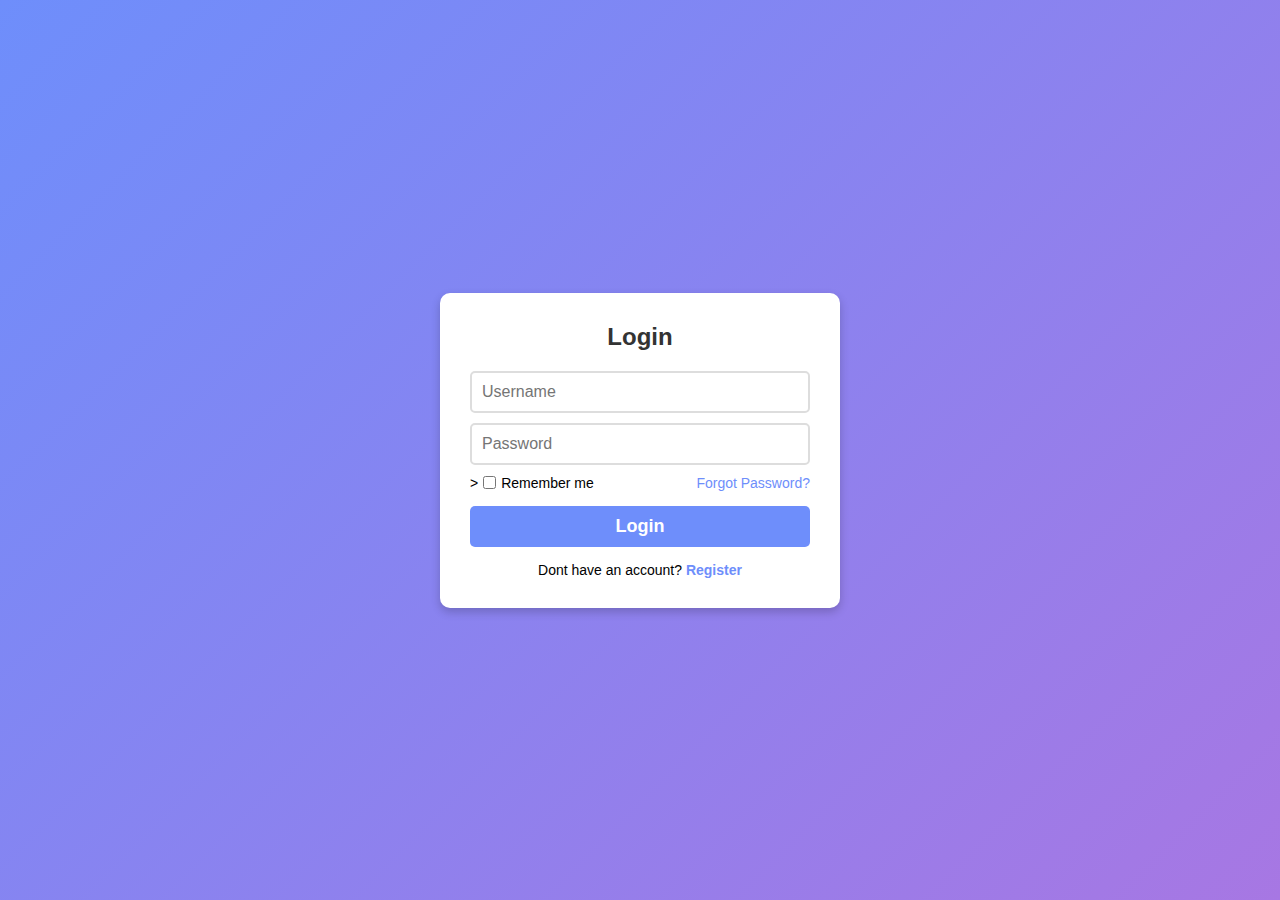
<file: index.html>
<!DOCTYPE html>
<html lang="en">
    <head>
        <meta charset="UTF-8">
        <meta name="viewport" content="width=device-width, initial-scale=1.0">
        <title> login form</title>
        <link rel="stylesheet" href="style.css">  


    </head>

    <body>

        <section class="wrapper">
            <form action="">
                <h1>Login</h1>
                <section class="input-box">
                    <input type="text" placeholder="Username" required>
                </section>
                <section class="input-box">
                    <input type="password" placeholder="Password" required>
                </section>
                <section class="remember-forgot">
                    <label>><input type="checkbox"> Remember me</label>
                    <a href="#">Forgot Password?</a>
                </section>
                <section>
                    <button type ="submit" class ="btn">Login</button>
                </section>
                <section class="register-link">
                    <p>Dont have an account? <a href="#">Register</a> </p>
                </section>
            </form>
    </section>

    </body>


</html>
</file>
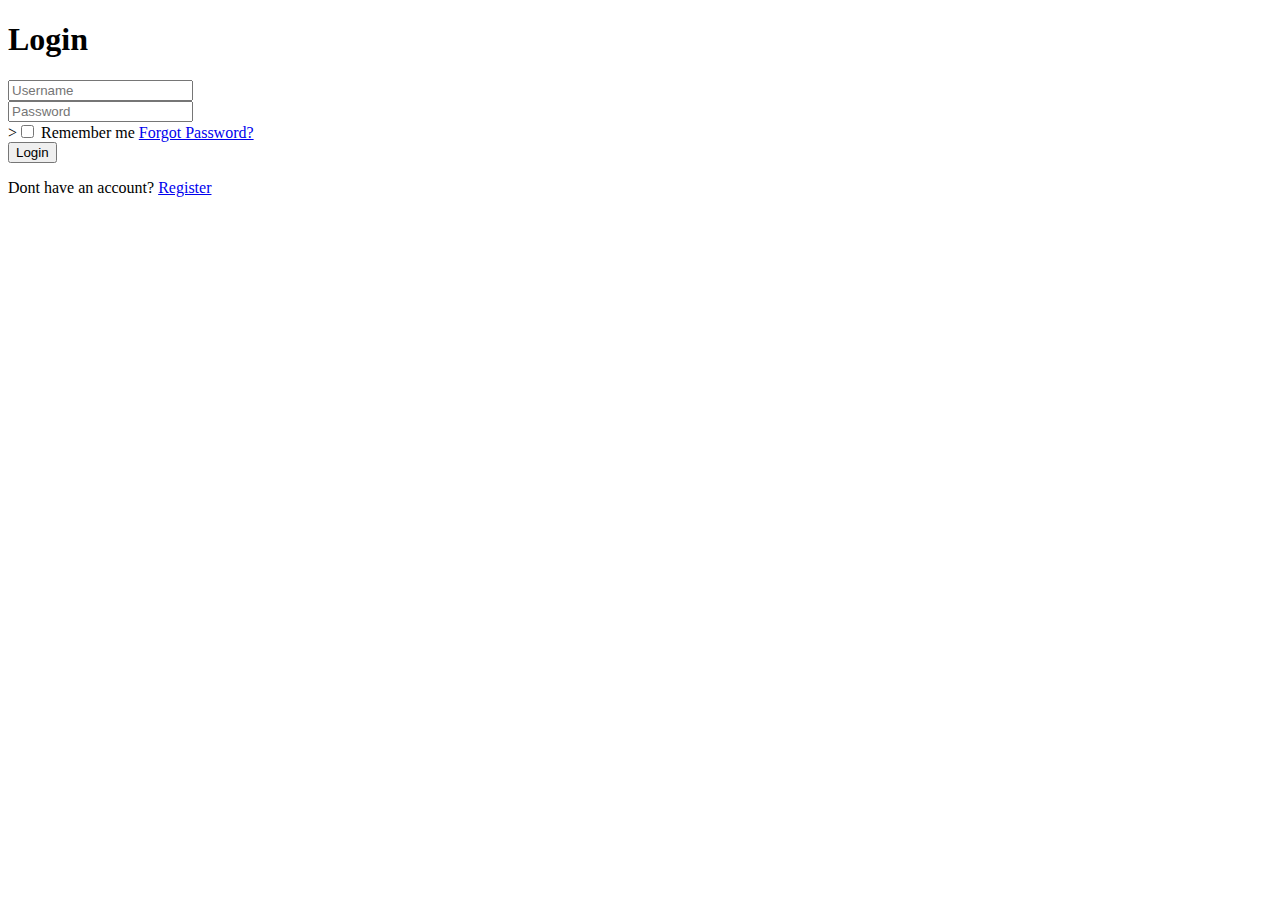
<file: login.html>
<!DOCTYPE html>
<html lang="en">
    <head>
        <meta charset="UTF-8">
        <meta name="viewport" content="width=device-width, initial-scale=1.0">
        <title> login form</title>
        <link rel "stylesheet" href="style.css"> 


    </head>

    <body>

        <section class="wrapper">
            <form action="">
                <h1>Login</h1>
                <section class="input-box">
                    <input type="text" placeholder="Username" required>
                </section>
                <section class="input-box">
                    <input type="password" placeholder="Password" required>
                </section>
                <section class="remember-forgot">
                    <label>><input type="checkbox"> Remember me</label>
                    <a href="#">Forgot Password?</a>
                </section>
                <section>
                    <button type ="submit" class ="btn">Login</button>
                </section>
                <section class="register-link">
                    <p>Dont have an account? <a href="#">Register</a> </p>
                </section>
            </form>
    </section>

    </body>


</html>
</file>
<file: style.css>
/* General Reset */
* {
    margin: 0;
    padding: 0;
    box-sizing: border-box;
    font-family: 'Poppins', sans-serif;
}

/* Body Styling */ 
body {
    display: flex;
    justify-content: center;
    align-items: center;
    height: 100vh;
    background: linear-gradient(135deg, #6e8efb, #a777e3);
}

/* Wrapper Section */
.wrapper {
    width: 400px;
    padding: 30px;
    background: white;
    border-radius: 10px;
    box-shadow: 0px 4px 10px rgba(0, 0, 0, 0.2);
    text-align: center;
}

/* Form Heading */
h1 {
    font-size: 24px;
    margin-bottom: 20px;
    color: #333;
}

/* Input Box */
.input-box {
    width: 100%;
    margin: 10px 0;
}

.input-box input {
    width: 100%;
    padding: 10px;
    font-size: 16px;
    border: 2px solid #ddd;
    border-radius: 5px;
    outline: none;
    transition: 0.3s;
}

.input-box input:focus {
    border-color: #6e8efb;
}

/* Remember Me & Forgot Password */
.remember-forgot {
    display: flex;
    justify-content: space-between;
    font-size: 14px;
    margin-bottom: 15px;
}

.remember-forgot label {
    display: flex;
    align-items: center;
    gap: 5px;
}

.remember-forgot a {
    color: #6e8efb;
    text-decoration: none;
}

.remember-forgot a:hover {
    text-decoration: underline;
}

/* Login Button */
.btn {
    width: 100%;
    padding: 10px;
    font-size: 18px;
    font-weight: bold;
    color: white;
    background: #6e8efb;
    border: none;
    border-radius: 5px;
    cursor: pointer;
    transition: 0.3s;
}

.btn:hover {
    background: #5a7ceb;
}

/* Register Link */
.register-link {
    margin-top: 15px;
    font-size: 14px;
}

.register-link a {
    color: #6e8efb;
    text-decoration: none;
    font-weight: bold;
}

.register-link a:hover {
    text-decoration: underline;
}
</file>
